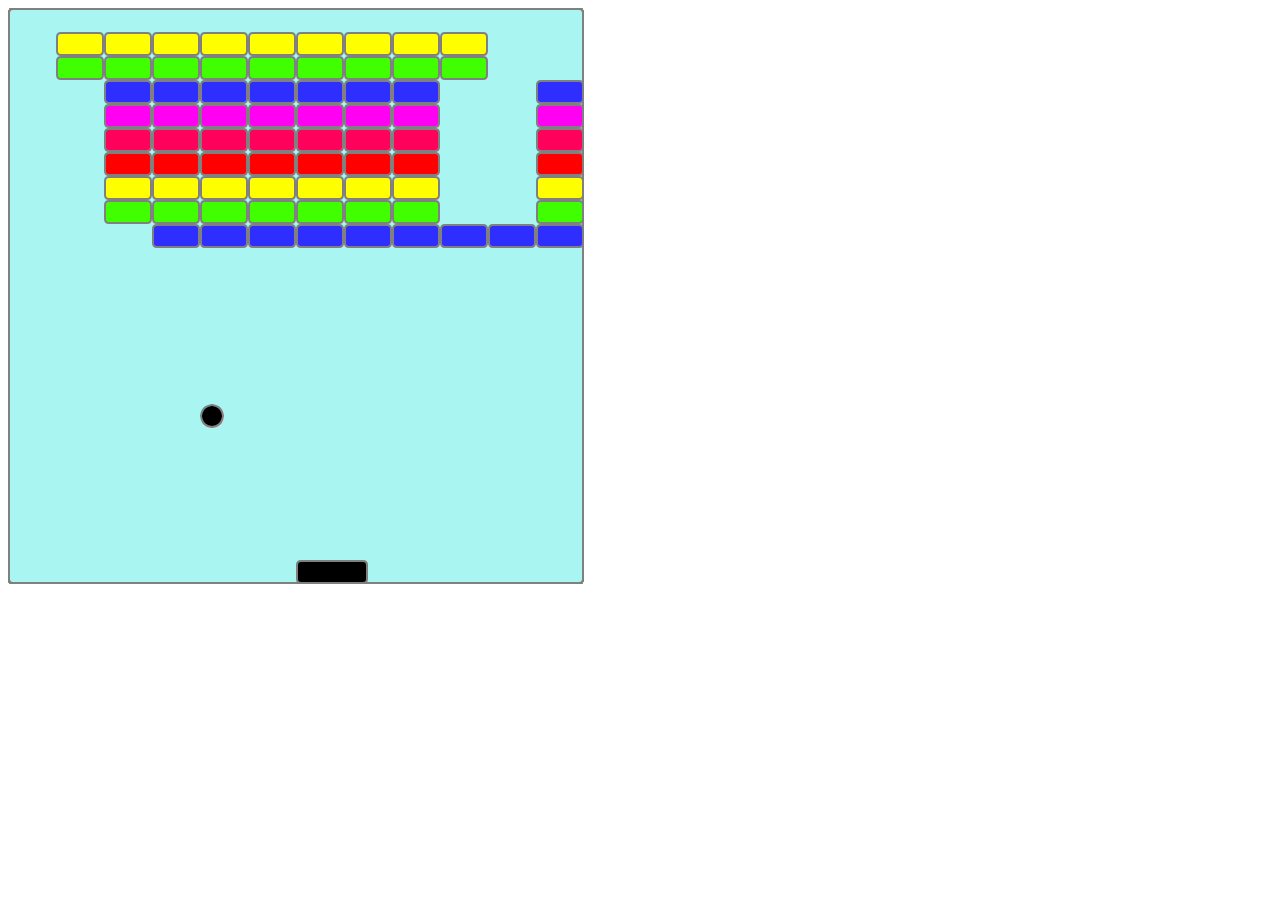
<file: Arkanoid/index.html>
<!doctype html>
<html>
<head>
    <title>Arkanoid</title>
    <meta charset='utf-8'/>
    <script src="arkanoid.js"></script>
</head>

<body>

<canvas id="field">Upgrade your browser</canvas>
<script>init()</script>

</body>
</html>
</file>
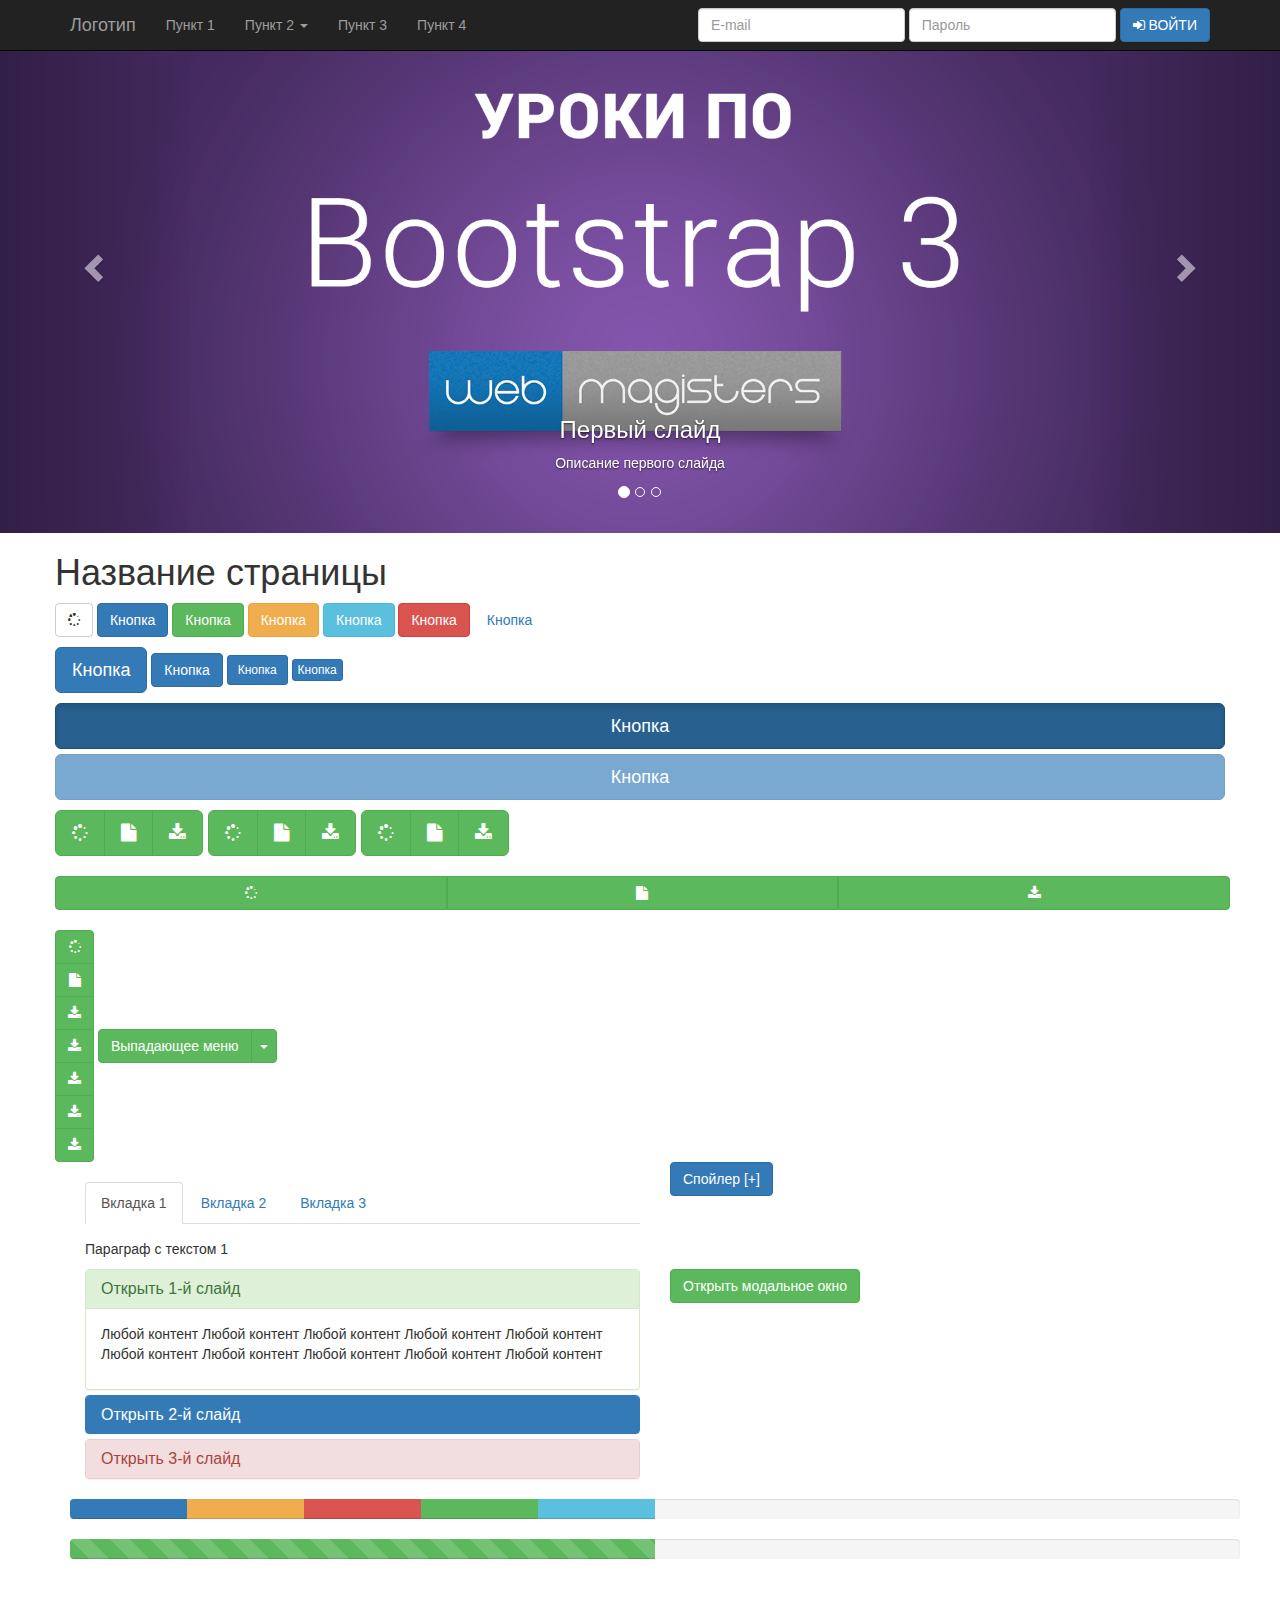
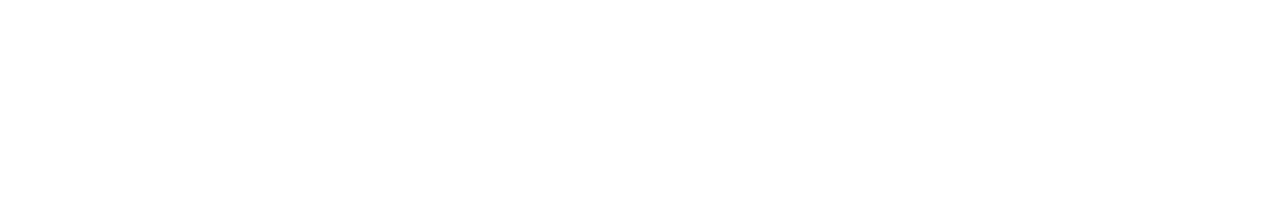
<file: Bootstrap/masonry/index.html>
<!DOCTYPE html>
<html lang="ru">
  <head>
    <meta charset="utf-8">
    <meta http-equiv="X-UA-Compatible" content="IE=edge">
    <meta name="viewport" content="width=device-width, initial-scale=1">
    <title>Bootstrap Template</title>

    <!-- Bootstrap -->
    <link href="css/bootstrap.css" rel="stylesheet">
    <link href="css/font-awesome.css" rel="stylesheet">
    <link href="css/style.css" rel="stylesheet">

    <!-- HTML5 Shim and Respond.js IE8 support of HTML5 elements and media queries -->
    <!-- WARNING: Respond.js doesn't work if you view the page via file:// -->
    <!--[if lt IE 9]>
      <script src="https://oss.maxcdn.com/libs/html5shiv/3.7.0/html5shiv.js"></script>
      <script src="https://oss.maxcdn.com/libs/respond.js/1.4.2/respond.min.js"></script>
    <![endif]-->
  </head>
  <body>
    <div class="navbar navbar-inverse navbar-fixed-top">
        <div class="container">
            <div class="navbar-header">
                <button type="button" class="navbar-toggle" data-toggle="collapse" data-target="#responsive-menu">
                    <span class="sr-only">Открыть навигацию</span>
                    <span class="icon-bar"></span>
                    <span class="icon-bar"></span>
                    <span class="icon-bar"></span>
                </button>
                <a class="navbar-brand" href="#">Логотип</a>
            </div>
            <div class="collapse navbar-collapse" id="responsive-menu">
                <ul class="nav navbar-nav">
                    <li><a href="#">Пункт 1</a></li>
                    <li class="dropdown">
                        <a href="#" class="dropdown-toggle" data-toggle="dropdown">Пункт 2 <b class="caret"></b></a>
                        <ul class="dropdown-menu">
                            <li><a href="#">Пункт 1</a></li>
                            <li><a href="#">Пункт 2</a></li>
                            <li><a href="#">Пункт 3</a></li>
                            <li class="divider"></li>
                            <li><a href="#">Пункт 4</a></li>
                        </ul>
                    </li>
                    <li><a href="#">Пункт 3</a></li>
                    <li><a href="#">Пункт 4</a></li>
                </ul>
                <form action="" class="navbar-form navbar-right hidden-sm">
                    <div class="form-group">
                        <input type="text" class="form-control" placeholder="E-mail" value="">
                    </div>
                    <div class="form-group">
                        <input type="password" class="form-control" placeholder="Пароль" value="">
                    </div>
                    <button type="submit" class="btn btn-primary">
                        <i class="fa fa-sign-in"></i> ВОЙТИ
                    </button>
                </form>
            </div>
        </div>
    </div>
    
    <div id="carousel" class="carousel slide">
        <!--Индикаторы слайдов-->
        <ol class="carousel-indicators">
            <li class="active" data-target="#carousel" data-slide-to="0"></li>
            <li data-target="#carousel" data-slide-to="1"></li>
            <li data-target="#carousel" data-slide-to="2"></li>
        </ol>
        
        <!--Слайды-->
        <div class="carousel-inner">
            <div class="item active">
                <img src="images/wm_cover.png" alt="">
                <div class="carousel-caption">
                    <h3>Первый слайд</h3>
                    <p>Описание первого слайда</p>
                </div>
            </div>
            <div class="item">
                <img src="images/wm_cover.png" alt="">
                <div class="carousel-caption">
                    <h3>Второй слайд</h3>
                    <p>Описание второго слайда</p>
                </div>
            </div>
            <div class="item">
                <img src="images/wm_cover.png" alt="">
                <div class="carousel-caption">
                    <h3>Третий слайд</h3>
                    <p>Описание третьего слайда</p>
                </div>
            </div>
        </div>

        <!--Стрелки переключения слайдов-->
        <a href="#carousel" class="left carousel-control" data-slide="prev">
            <span class="glyphicon glyphicon-chevron-left"></span>
        </a>
        <a href="#carousel" class="right carousel-control" data-slide="next">
            <span class="glyphicon glyphicon-chevron-right"></span>
        </a>
    </div>
    
    <div class="container">
        <div class="row">
            <h1>Название страницы</h1>
            <p>
                <a href="#" class="btn btn-default"><i class="fa fa-spinner fa-spin"></i></a>
                <a href="#" class="btn btn-primary">Кнопка</a>
                <a href="#" class="btn btn-success">Кнопка</a>
                <a href="#" class="btn btn-warning">Кнопка</a>
                <a href="#" class="btn btn-info">Кнопка</a>
                <a href="#" class="btn btn-danger">Кнопка</a>
                <a href="#" class="btn btn-link">Кнопка</a>
            </p>
            <p>
               <a href="#" class="btn btn-primary btn-lg">Кнопка</a> 
               <a href="#" class="btn btn-primary">Кнопка</a> 
               <a href="#" class="btn btn-primary btn-sm">Кнопка</a> 
               <a href="#" class="btn btn-primary btn-xs">Кнопка</a> 
            </p>
            <p>
                <a href="#" class="btn btn-primary btn-lg btn-block active">Кнопка</a>
                <a href="#" class="btn btn-primary btn-lg btn-block disabled">Кнопка</a>
            </p>
        </div>
    </div>
    <div class="container">
        <div class="row">
           <div class="btn-toolbar">
                <div class="btn-group btn-group-lg">
                    <a href="#" class="btn btn-success"><i class="fa fa-spinner"></i></a>
                    <a href="#" class="btn btn-success"><i class="fa fa-file"></i></a>
                    <a href="#" class="btn btn-success"><i class="fa fa-download"></i></a>
                </div>
                <div class="btn-group btn-group-lg">
                    <a href="#" class="btn btn-success"><i class="fa fa-spinner"></i></a>
                    <a href="#" class="btn btn-success"><i class="fa fa-file"></i></a>
                    <a href="#" class="btn btn-success"><i class="fa fa-download"></i></a>
                </div>
                <div class="btn-group btn-group-lg">
                    <a href="#" class="btn btn-success"><i class="fa fa-spinner"></i></a>
                    <a href="#" class="btn btn-success"><i class="fa fa-file"></i></a>
                    <a href="#" class="btn btn-success"><i class="fa fa-download"></i></a>
                </div>
            </div>
            <br>
            <div class="btn-toolbar">
                <div class="btn-group btn-group-justified">
                    <a href="#" class="btn btn-success"><i class="fa fa-spinner"></i></a>
                    <a href="#" class="btn btn-success"><i class="fa fa-file"></i></a>
                    <a href="#" class="btn btn-success"><i class="fa fa-download"></i></a>
                </div>
            </div>
            <br>
            <div class="btn-group-vertical">
                <a href="#" class="btn btn-success"><i class="fa fa-spinner"></i></a>
                <a href="#" class="btn btn-success"><i class="fa fa-file"></i></a>
                <a href="#" class="btn btn-success"><i class="fa fa-download"></i></a>
                <a href="#" class="btn btn-success"><i class="fa fa-download"></i></a>
                <a href="#" class="btn btn-success"><i class="fa fa-download"></i></a>
                <a href="#" class="btn btn-success"><i class="fa fa-download"></i></a>
                <a href="#" class="btn btn-success"><i class="fa fa-download"></i></a>
            </div>
            <div class="btn-group">
                <button class="btn btn-success">
                    Выпадающее меню
                </button>
                <button class="btn btn-success dropdown-toggle" data-toggle="dropdown">
                    <span class="caret"></span>
                </button>
                <ul class="dropdown-menu">
                    <li><a href="#">Ссылка Ссылка Ссылка Ссылка</a></li>
                    <li><a href="#">Ссылка Ссылка Ссылка Ссылка</a></li>
                    <li><a href="#">Ссылка Ссылка Ссылка Ссылка</a></li>
                    <li><a href="#">Ссылка Ссылка Ссылка Ссылка</a></li>
                    <li><a href="#">Ссылка Ссылка Ссылка Ссылка</a></li>
                </ul>
            </div>
    </div>
    <div class="container">
        <div class="row">
            <div class="col-md-6">
                <br>
                <div class="tabs">
                    <ul class="nav nav-tabs">
                        <li class="active"><a href="#tab-1" data-toggle="tab">Вкладка 1</a></li>
                        <li><a href="#tab-2" data-toggle="tab">Вкладка 2</a></li>
                        <li><a href="#tab-3" data-toggle="tab">Вкладка 3</a></li>
                    </ul>
                    <div class="tab-content">
                        <div class="tab-pane fade in active" id="tab-1">
                            <p>Параграф с текстом 1</p>
                        </div>
                        <div class="tab-pane fade" id="tab-2">
                            <p>Параграф с текстом 2</p>
                        </div>
                        <div class="tab-pane fade" id="tab-3">
                            <p>Параграф с текстом 3</p>
                        </div>
                    </div>
                </div>
            </div>
            <div class="col-md-6">
                <a href="#spoiler-1" data-toggle="collapse" class="btn btn-primary spoiler collapsed">Спойлер</a>
                <div class="collapse" id="spoiler-1">
                    <div class="well">
                        <p>Параграф с текстом</p>
                    </div>
                </div>
            </div>
        </div>
    </div>
    <div class="container">
        <div class="row">
            <div class="col-md-6">
                <div id="accordion" class="panel-group">
                    <div class="panel panel-success">
                        <div class="panel-heading">
                            <h4 class="panel-title">
                                <a href="#collapse-1" data-parent="#accordion" data-toggle="collapse">Открыть 1-й слайд</a>
                            </h4>
                        </div>
                        <div id="collapse-1" class="panel-collapse collapse in">
                            <div class="panel-body">
                                <p>Любой контент Любой контент Любой контент Любой контент Любой контент Любой контент Любой контент Любой контент Любой контент Любой контент </p>
                            </div>
                        </div>
                    </div>
                    <div class="panel panel-primary">
                        <div class="panel-heading">
                            <h4 class="panel-title">
                                <a href="#collapse-2" data-parent="#accordion" data-toggle="collapse">Открыть 2-й слайд</a>
                            </h4>
                        </div>
                        <div id="collapse-2" class="panel-collapse collapse">
                            <div class="panel-body">
                                <p>Любой контент Любой контент Любой контент Любой контент Любой контент Любой контент Любой контент Любой контент Любой контент Любой контент </p>
                            </div>
                        </div>
                    </div>
                    <div class="panel panel-danger">
                        <div class="panel-heading">
                            <h4 class="panel-title">
                                <a href="#collapse-3" data-parent="#accordion" data-toggle="collapse">Открыть 3-й слайд</a>
                            </h4>
                        </div>
                        <div id="collapse-3" class="panel-collapse collapse">
                            <div class="panel-body">
                                <p>Любой контент Любой контент Любой контент Любой контент Любой контент Любой контент Любой контент Любой контент Любой контент Любой контент </p>
                            </div>
                        </div>
                    </div>
                </div>
            </div>
            <div class="col-md-6">
                <button type="button" class="btn btn-success" data-toggle="modal" data-target="#modal-1">Открыть модальное окно</button>
            </div>
        </div>
    </div>
    <div class="container">
    	<div class="row">
    		<div class="progress">
    			<div class="progress-bar progress-bar-primary" style="
    				min-width: 2%;
    				width: 10%;
    			">
    			</div>
				<div class="progress-bar progress-bar-warning" style="
    				min-width: 2%;
    				width: 10%;
    			">
    			</div>
				<div class="progress-bar progress-bar-danger" style="
    				min-width: 2%;
    				width: 10%;
    			">
    			</div>
				<div class="progress-bar progress-bar-success" style="
    				min-width: 2%;
    				width: 10%;
    			">
    			</div>
				<div class="progress-bar progress-bar-info" style="
    				min-width: 2%;
    				width: 10%;
    			">
    			</div>
    		</div>
    		<div class="progress">
    			<div class="progress-bar progress-bar-success progress-bar-striped active" style="
    				width: 50%;
    			">
    				
    			</div>
    		</div>
    	</div>
    </div>
    <br>
    <br>
    <br>
    <br>
    <br>
    <br>
    <br>
    <br>
    <br>
    <br>
    <br>
    <br>
    <div class="modal fade" id="modal-1">
        <div class="modal-dialog modal-sm">
            <div class="modal-content">
                <div class="modal-header">
                    <button class="close" type="button" data-dismiss="modal">&times;</button>
                    <h4 class="modal-title">Название окна</h4>
                </div>
                <div class="modal-body">
                    <p>Это модальное окно</p>
                </div>
                <div class="modal-footer">
                    <button class="btn btn-danger" type="button" data-dismiss="modal">Отмена</button>
                </div>
            </div>
        </div>
    </div>
    <!-- jQuery (necessary for Bootstrap's JavaScript plugins) -->
    <script src="https://ajax.googleapis.com/ajax/libs/jquery/1.11.0/jquery.min.js"></script>
    <!-- Include all compiled plugins (below), or include individual files as needed -->
    <script src="js/bootstrap.js"></script>
  </body>
</html>
</file>
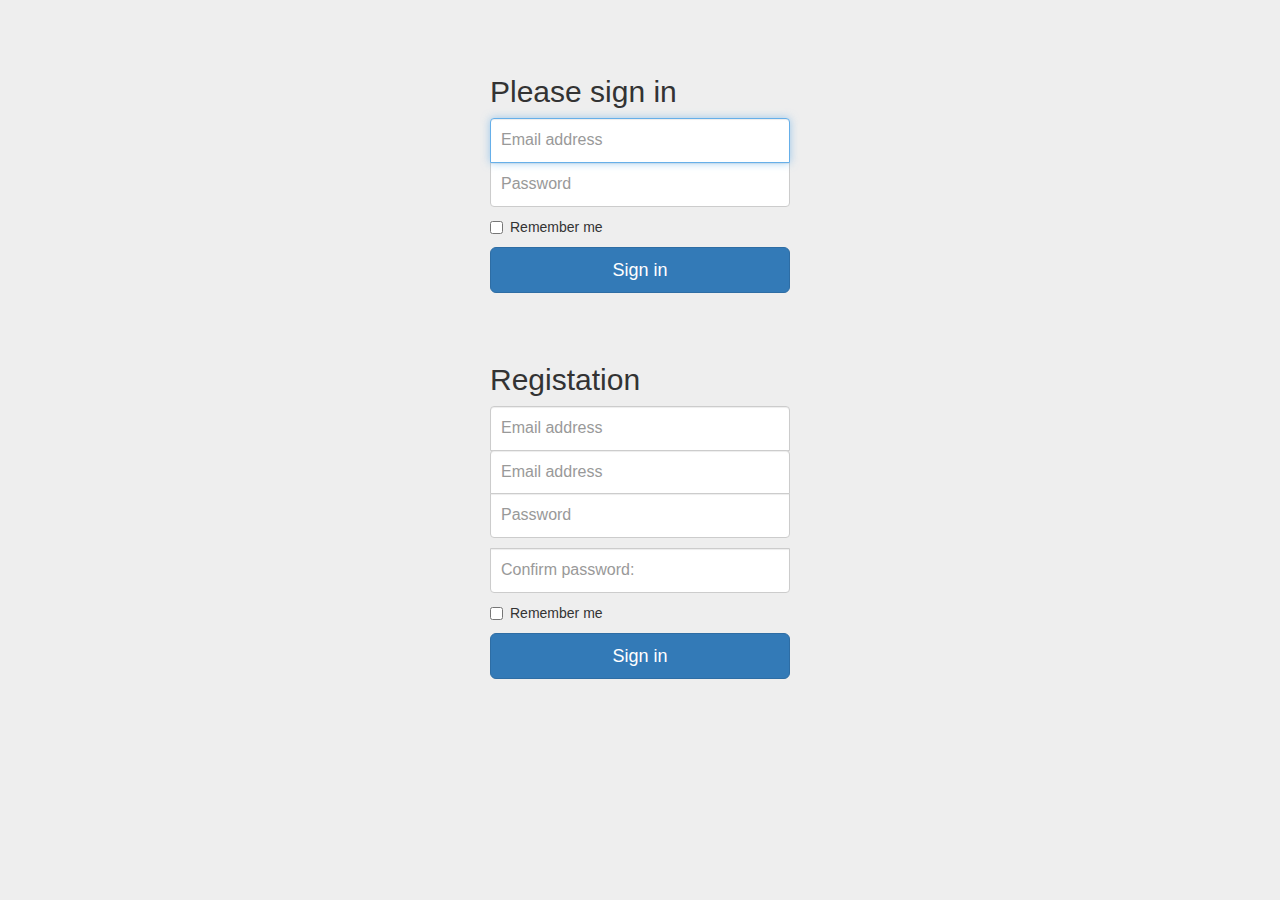
<file: Bootstrap/login.html>
<!DOCTYPE html>
<html lang="ru">

<head>
    <meta charset="utf-8">
    <meta http-equiv="X-UA-Compatible" content="IE=edge">
    <meta name="viewport" content="width=device-width, initial-scale=1">
    <!-- The above 3 meta tags *must* come first in the head; any other head content must come *after* these tags -->

    <title>SlowNews</title>

    <!-- Bootstrap -->
    <link href="css/bootstrap.css" rel="stylesheet">
    <link href="css/font-awesome.css" rel="stylesheet">
    <link href="css/styles.css" rel="stylesheet">
    <link href="css/styles-masonry.css" rel="stylesheet">
    <link href="css/singin.css" rel="stylesheet">
    
    <link rel="shortcut icon" href="img/favicon.ico" type="image/x-icon">

    <!-- HTML5 shim and Respond.js for IE8 support of HTML5 elements and media queries -->
    <!-- WARNING: Respond.js doesn't work if you view the page via file:// -->
    <!--[if lt IE 9]>
      <script src="https://oss.maxcdn.com/html5shiv/3.7.2/html5shiv.min.js"></script>
      <script src="https://oss.maxcdn.com/respond/1.4.2/respond.min.js"></script>
    <![endif]-->

</head>

<body>
   <div class="container">
      <form class="form-signin">
        <h2 class="form-signin-heading">Please sign in</h2>
        <label for="inputEmail" class="sr-only">Email address</label>
        <input type="email" id="inputEmail" class="form-control" placeholder="Email address" required autofocus>
        <label for="inputPassword" class="sr-only">Password</label>
        <input type="password" id="inputPassword" class="form-control" placeholder="Password" required>
        <div class="checkbox">
          <label>
            <input type="checkbox" value="remember-me"> Remember me
          </label>
        </div>
        <button class="btn btn-lg btn-primary btn-block" type="submit">Sign in</button>
      </form>
      
      <br/>
      
      <form class="form-signin">
        <h2 class="form-signin-heading">Registation</h2>
        <label for="inputLogin" class="sr-only">Login</label>
        <input type="email" id="inputEmail" class="form-control" placeholder="Email address" required autofocus>
        <label for="inputEmail" class="sr-only">Email address</label>
        <input type="email" id="inputEmail" class="form-control" placeholder="Email address" required autofocus>
        <label for="inputPassword" class="sr-only">Password</label>
        <input type="password" id="inputPassword" class="form-control" placeholder="Password" required>
        <label for="inputPassword" class="sr-only">Confirm password:</label>
        <input type="password" id="inputPassword" class="form-control" placeholder="Confirm password:" required>
        <div class="checkbox">
          <label>
            <input type="checkbox" value="remember-me"> Remember me
          </label>
        </div>
        <button class="btn btn-lg btn-primary btn-block" type="submit">Sign in</button>
      </form>
      

    </div> <!-- /container -->
    
    
    

    <!-- jQuery (necessary for Bootstrap's JavaScript plugins) -->
    <script src="https://ajax.googleapis.com/ajax/libs/jquery/1.11.3/jquery.min.js"></script>

    <!-- Include all compiled plugins (below), or include individual files as needed -->
    <script src="js/bootstrap.min.js"></script>
    <script src="js/salvattore.min.js"></script>
</body>

</html>
</file>
<file: Bootstrap/masonry/css/style.css>
a.spoiler:after {
    content: " [-]";
}

a.spoiler.collapsed:after {
    content: " [+]";
}
.nav-tabs {
	margin-bottom: 15px;
}


@media screen and (max-width: 767px) {
	.masonry[data-columns]::before {
		content: '1 .col-xs-12';
	}
}

@media screen and (min-width: 768px) and (max-width: 991px) {
	.masonry[data-columns]::before {
		content: '2 .col-xs-6';
	}
}

@media screen and (min-width: 992px) and (max-width: 1199px) {
	.masonry[data-columns]::before {
		content: '3 .col-xs-4';
	}
}

@media screen and (min-width: 1200px) {
	.masonry[data-columns]::before {
		content: '3 .col-xs-4';
	}
}
</file>
<file: Bootstrap/css/styles.css>
body {
    padding-top: 100px;
    padding-bottom: 60px;
}

.page-header {
    background: #cc3433;
}

#left {
/*    background: #f6f6f6;*/
}

#right {
    background: #f6f6f6;
}

.navbar {
    background: #cc3433;
        min-height: 60px;
}

.navbar-default .navbar-brand {
    color: white;
}

.navbar-brand {
    font-size: 40px;
}

.navbar-default .navbar-nav> li> a {
    color: white;
    font-size: 16px;
}

.footer {
    position: absolute;
    bottom: 0;
    width: 100%;
    /* Set the fixed height of the footer here */
    height: 30px;
    background: #cc3433;
}

.footer .text-muted {
    color: white;
}

.navbar-collapse p {
    color: white;
    padding-top: 15px;
    padding-bottom: 15px;
    padding-left: 15px;
    font-size: 16px;
    margin-bottom: 0;
}

.navbar-collapse .img-rounded {
    border-radius: 6px;
    margin-left: 15px;
}


.panel-default> .panel-heading {
    color: white;
    background-color: #cc3433;
    border-color: #cc3433;
}
</file>
<file: Bootstrap/css/styles-masonry.css>
@media screen and (max-width: 767px) {
    .masonry-index[data-columns]::before {
        content: '1 .col-xs-12';
    }
    .masonry-archive[data-columns]::before {
        content: '1 .col-xs-12';
    }
}

@media screen and (min-width: 768px) and (max-width: 991px) {
    .masonry-index[data-columns]::before {
        content: '2 .col-xs-6';
    }
    .masonry-archive[data-columns]::before {
        content: '2 .col-xs-6';
    }
}

@media screen and (min-width: 992px) and (max-width: 1199px) {
    .masonry-index[data-columns]::before {
        content: '2 .col-xs-6';
    }
    .masonry-archive[data-columns]::before {
        content: '3 .col-xs-4';
    }
}

@media screen and (min-width: 1200px) {
    .masonry-index[data-columns]::before {
        content: '3 .col-xs-4';
    }
    .masonry-archive[data-columns]::before {
        content: '4 .col-xs-3';
    }
}
</file>
<file: Bootstrap/css/singin.css>
body {
  padding-top: 40px;
  padding-bottom: 40px;
  background-color: #eee;
}

.form-signin {
  max-width: 330px;
  padding: 15px;
  margin: 0 auto;
}
.form-signin .form-signin-heading,
.form-signin .checkbox {
  margin-bottom: 10px;
}
.form-signin .checkbox {
  font-weight: normal;
}
.form-signin .form-control {
  position: relative;
  height: auto;
  box-sizing: border-box;
  padding: 10px;
  font-size: 16px;
}
.form-signin .form-control:focus {
  z-index: 2;
}
.form-signin input[type="email"] {
  margin-bottom: -1px;
  border-bottom-right-radius: 0;
  border-bottom-left-radius: 0;
}
.form-signin input[type="password"] {
  margin-bottom: 10px;
  border-top-left-radius: 0;
  border-top-right-radius: 0;
}
</file>
